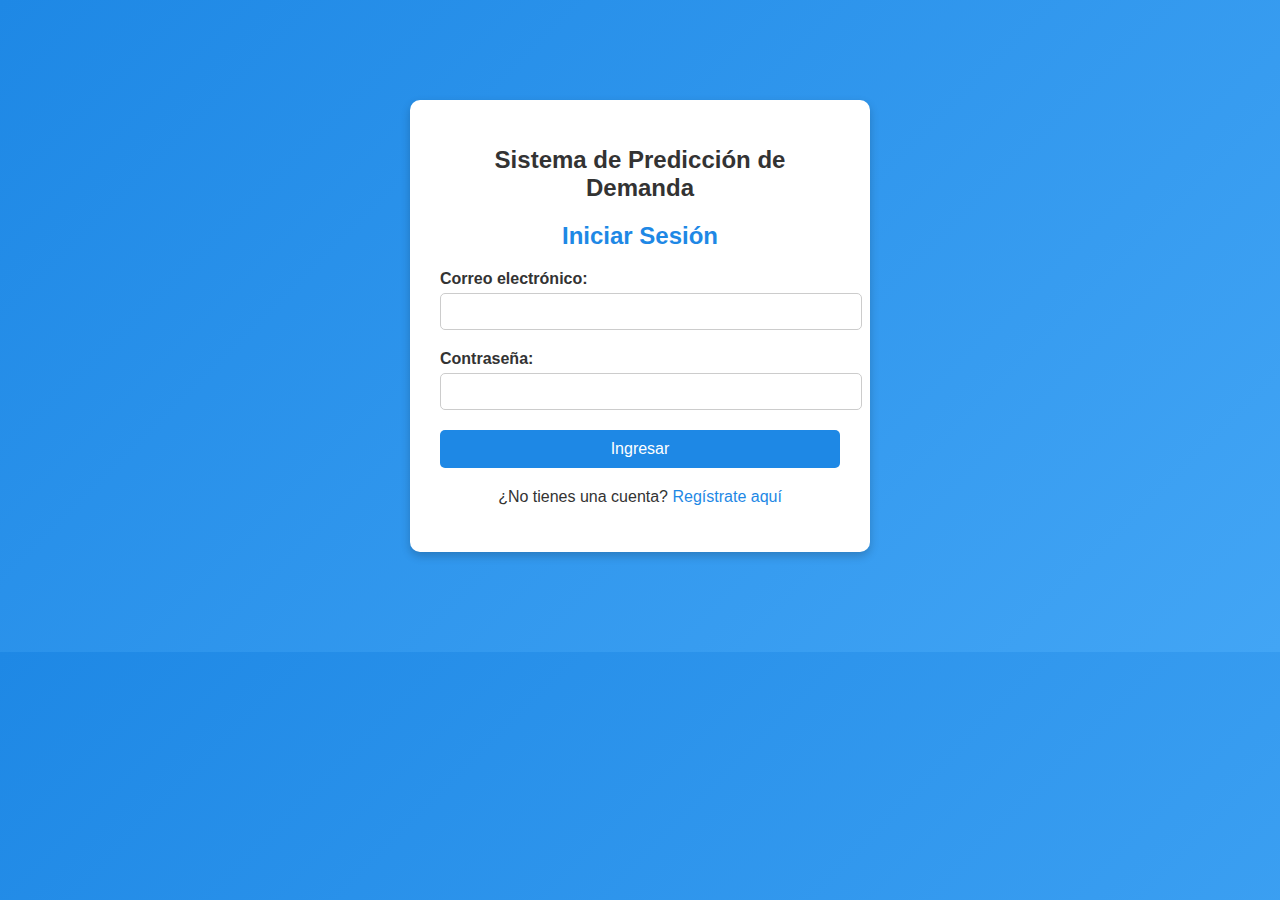
<file: index.html>
<!DOCTYPE html>
<html lang="es">
<head>
    <meta charset="UTF-8">
    <meta name="viewport" content="width=device-width, initial-scale=1.0">
    <title>Sistema Artesanos - Iniciar Sesión</title>
    <link rel="stylesheet" href="estilos.css">
</head>
<body>
    <div class="login-container">
        <h1>Sistema de Predicción de Demanda</h1>
        <h2>Iniciar Sesión</h2>

        <form id="loginForm" method="POST" action="/login">
            <div class="form-group">
                <label for="correo">Correo electrónico:</label>
                <input type="email" id="correo" name="correo" required>
            </div>

            <div class="form-group">
                <label for="contrasena">Contraseña:</label>
                <input type="password" id="contrasena" name="contrasena" required>
            </div>

            <div class="form-group">
                <button type="submit">Ingresar</button>
            </div>

            <p>¿No tienes una cuenta? <a href="registro.html">Regístrate aquí</a></p>
        </form>
    </div>
</body>
</html>
</file>
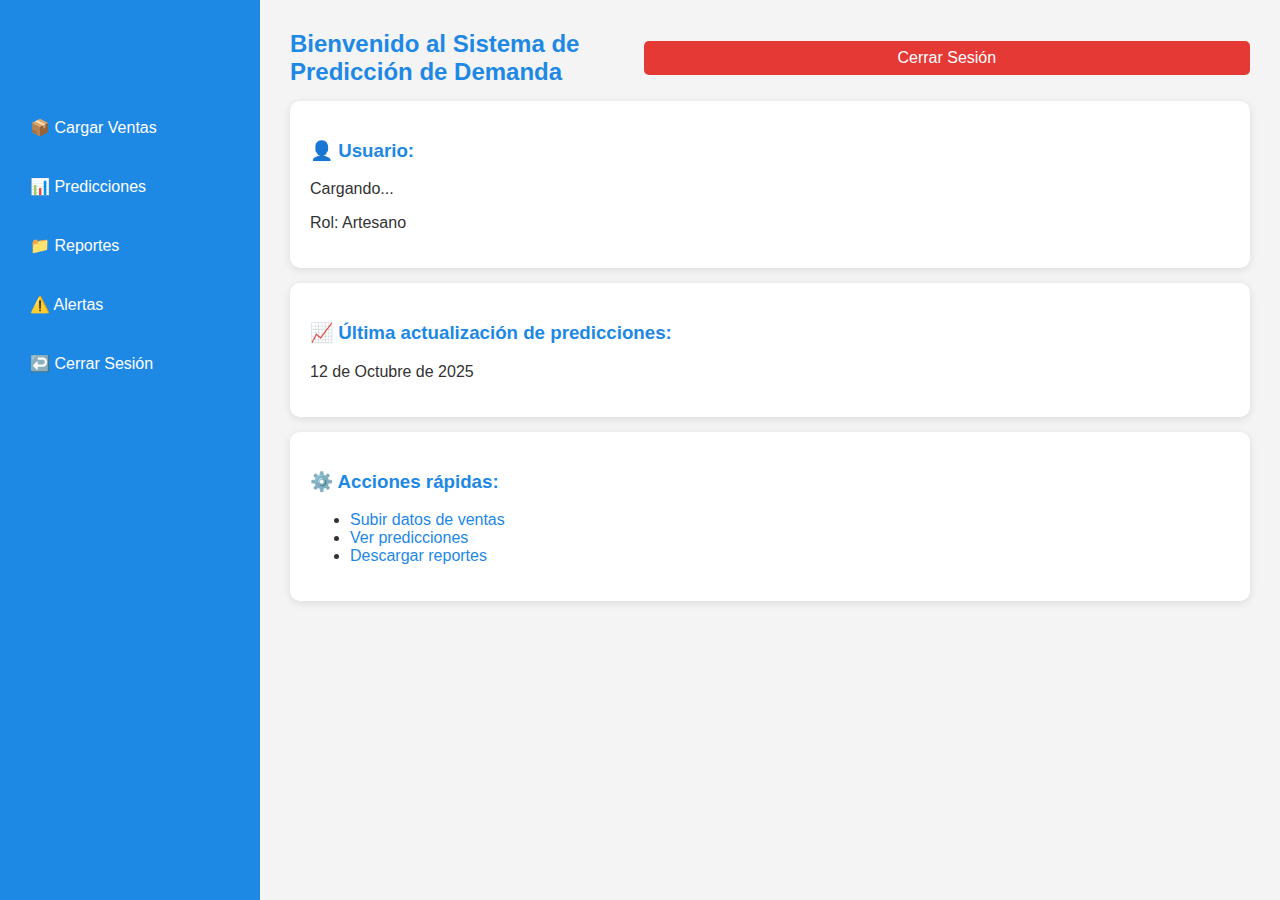
<file: dashboard.html>
<!DOCTYPE html>
<html lang="es">
<head>
    <meta charset="UTF-8">
    <meta name="viewport" content="width=device-width, initial-scale=1.0">
    <title>Panel Principal - Sistema Artesanos</title>
    <link rel="stylesheet" href="estilos.css">
    <style>
        /* Estilos específicos del dashboard */
        .dashboard {
            display: flex;
            height: 100vh;
        }

        .sidebar {
            width: 220px;
            background-color: #1e88e5;
            color: white;
            padding: 20px;
            display: flex;
            flex-direction: column;
        }

        .sidebar h2 {
            text-align: center;
            margin-bottom: 30px;
        }

        .sidebar a {
            color: white;
            text-decoration: none;
            margin: 10px 0;
            padding: 10px;
            border-radius: 6px;
            transition: 0.3s;
        }

        .sidebar a:hover {
            background-color: #1565c0;
        }

        .content {
            flex: 1;
            background-color: #f4f4f4;
            padding: 30px;
            overflow-y: auto;
        }

        header {
            display: flex;
            justify-content: space-between;
            align-items: center;
        }

        header h1 {
            margin: 0;
            color: #1e88e5;
        }

        .logout-btn {
            background-color: #e53935;
            color: white;
            border: none;
            padding: 8px 12px;
            border-radius: 5px;
            cursor: pointer;
        }

        .logout-btn:hover {
            background-color: #c62828;
        }

        .card {
            background-color: white;
            border-radius: 10px;
            padding: 20px;
            margin: 15px 0;
            box-shadow: 0px 2px 8px rgba(0,0,0,0.1);
        }

        .card h3 {
            color: #1e88e5;
        }

    </style>
</head>
<body>
    <div class="dashboard">
        <!-- Menú lateral -->
        <div class="sidebar">
            <h2>Menú</h2>
            <a href="ventas.html">📦 Cargar Ventas</a>
            <a href="predicciones.html">📊 Predicciones</a>
            <a href="reportes.html">📁 Reportes</a>
            <a href="alertas.html">⚠️ Alertas</a>
            <a href="index.html">↩️ Cerrar Sesión</a>
        </div>

        <!-- Contenido principal -->
        <div class="content">
            <header>
                <h1>Bienvenido al Sistema de Predicción de Demanda</h1>
                <button class="logout-btn" onclick="window.location.href='index.html'">Cerrar Sesión</button>
            </header>

            <section class="card">
                <h3>👤 Usuario:</h3>
                <p id="nombreUsuario">Cargando...</p>
                <p id="rolUsuario">Rol: Artesano</p>
            </section>

            <section class="card">
                <h3>📈 Última actualización de predicciones:</h3>
                <p>12 de Octubre de 2025</p>
            </section>

            <section class="card">
                <h3>⚙️ Acciones rápidas:</h3>
                <ul>
                    <li><a href="ventas.html">Subir datos de ventas</a></li>
                    <li><a href="predicciones.html">Ver predicciones</a></li>
                    <li><a href="reportes.html">Descargar reportes</a></li>
                </ul>
            </section>
        </div>
    </div>
</body>
</html>
</file>
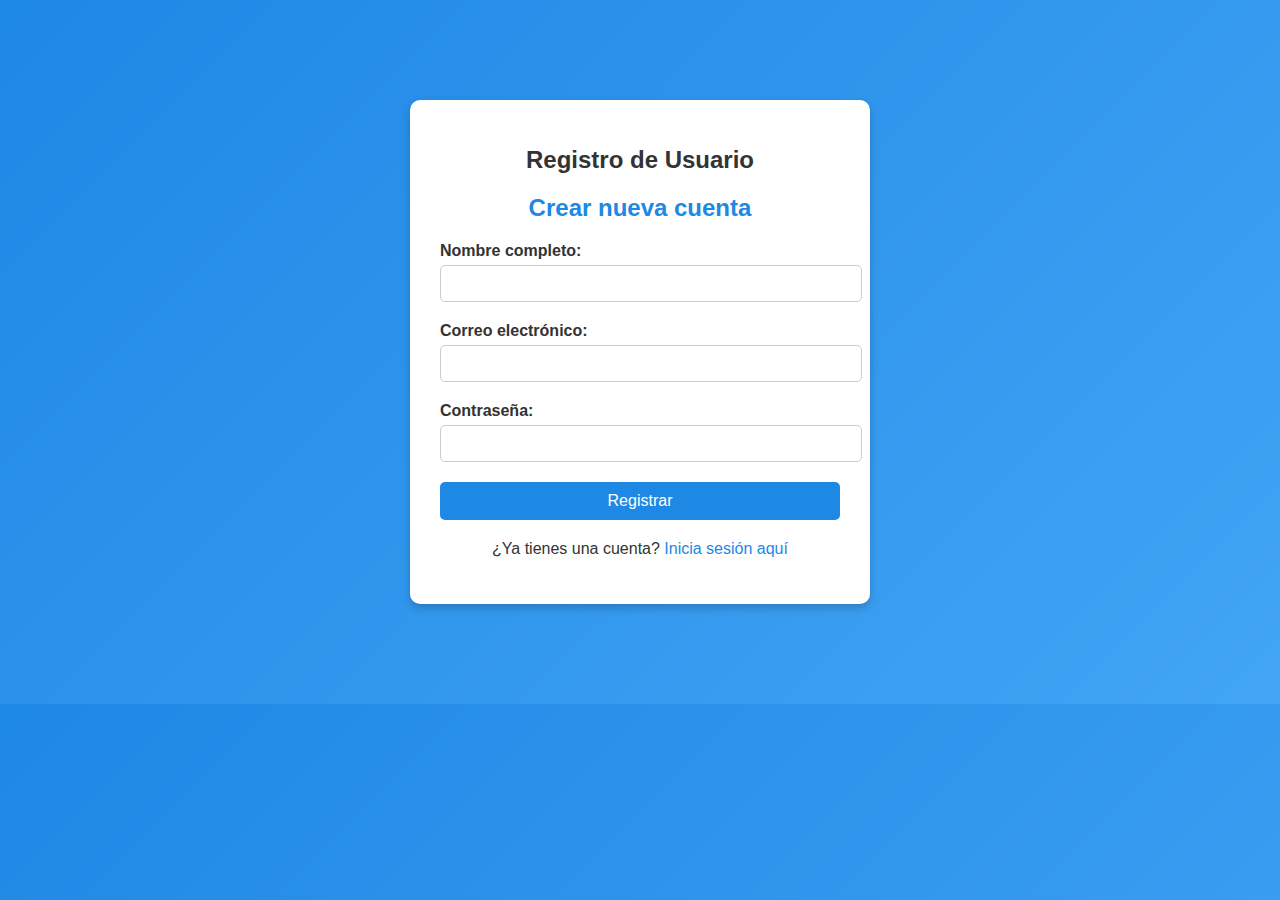
<file: registro.html>
<!DOCTYPE html>
<html lang="es">
<head>
    <meta charset="UTF-8">
    <meta name="viewport" content="width=device-width, initial-scale=1.0">
    <title>Registro de Usuario - Sistema Artesanos</title>
    <link rel="stylesheet" href="estilos.css">
</head>
<body>
    <div class="login-container">
        <h1>Registro de Usuario</h1>
        <h2>Crear nueva cuenta</h2>

        <form id="registroForm" method="POST" action="/registro">
            <div class="form-group">
                <label for="nombre">Nombre completo:</label>
                <input type="text" id="nombre" name="nombre" required>
            </div>

            <div class="form-group">
                <label for="correo">Correo electrónico:</label>
                <input type="email" id="correo" name="correo" required>
            </div>

            <div class="form-group">
                <label for="contrasena">Contraseña:</label>
                <input type="password" id="contrasena" name="contrasena" required>
            </div>

            <div class="form-group">
                <button type="submit">Registrar</button>
            </div>

            <p>¿Ya tienes una cuenta? <a href="index.html">Inicia sesión aquí</a></p>
        </form>
    </div>
</body>
</html>
</file>
<file: estilos.css>
body {
    font-family: Arial, Helvetica, sans-serif;
    background: linear-gradient(135deg, #1e88e5, #42a5f5);
    margin: 0;
    padding: 0;
    color: #333;
}

.login-container {
    width: 400px;
    margin: 100px auto;
    background-color: #fff;
    border-radius: 10px;
    padding: 30px;
    box-shadow: 0px 4px 10px rgba(0,0,0,0.2);
    text-align: center;
}

h1 {
    font-size: 1.5em;
    margin-bottom: 10px;
}

h2 {
    color: #1e88e5;
    margin-bottom: 20px;
}

.form-group {
    margin-bottom: 20px;
    text-align: left;
}

label {
    display: block;
    margin-bottom: 5px;
    font-weight: bold;
}

input {
    width: 100%;
    padding: 10px;
    border: 1px solid #ccc;
    border-radius: 5px;
}

button {
    background-color: #1e88e5;
    color: white;
    border: none;
    padding: 10px 15px;
    border-radius: 5px;
    cursor: pointer;
    font-size: 1em;
    width: 100%;
}

button:hover {
    background-color: #1565c0;
}

a {
    color: #1e88e5;
    text-decoration: none;
}

a:hover {
    text-decoration: underline;
}
</file>
